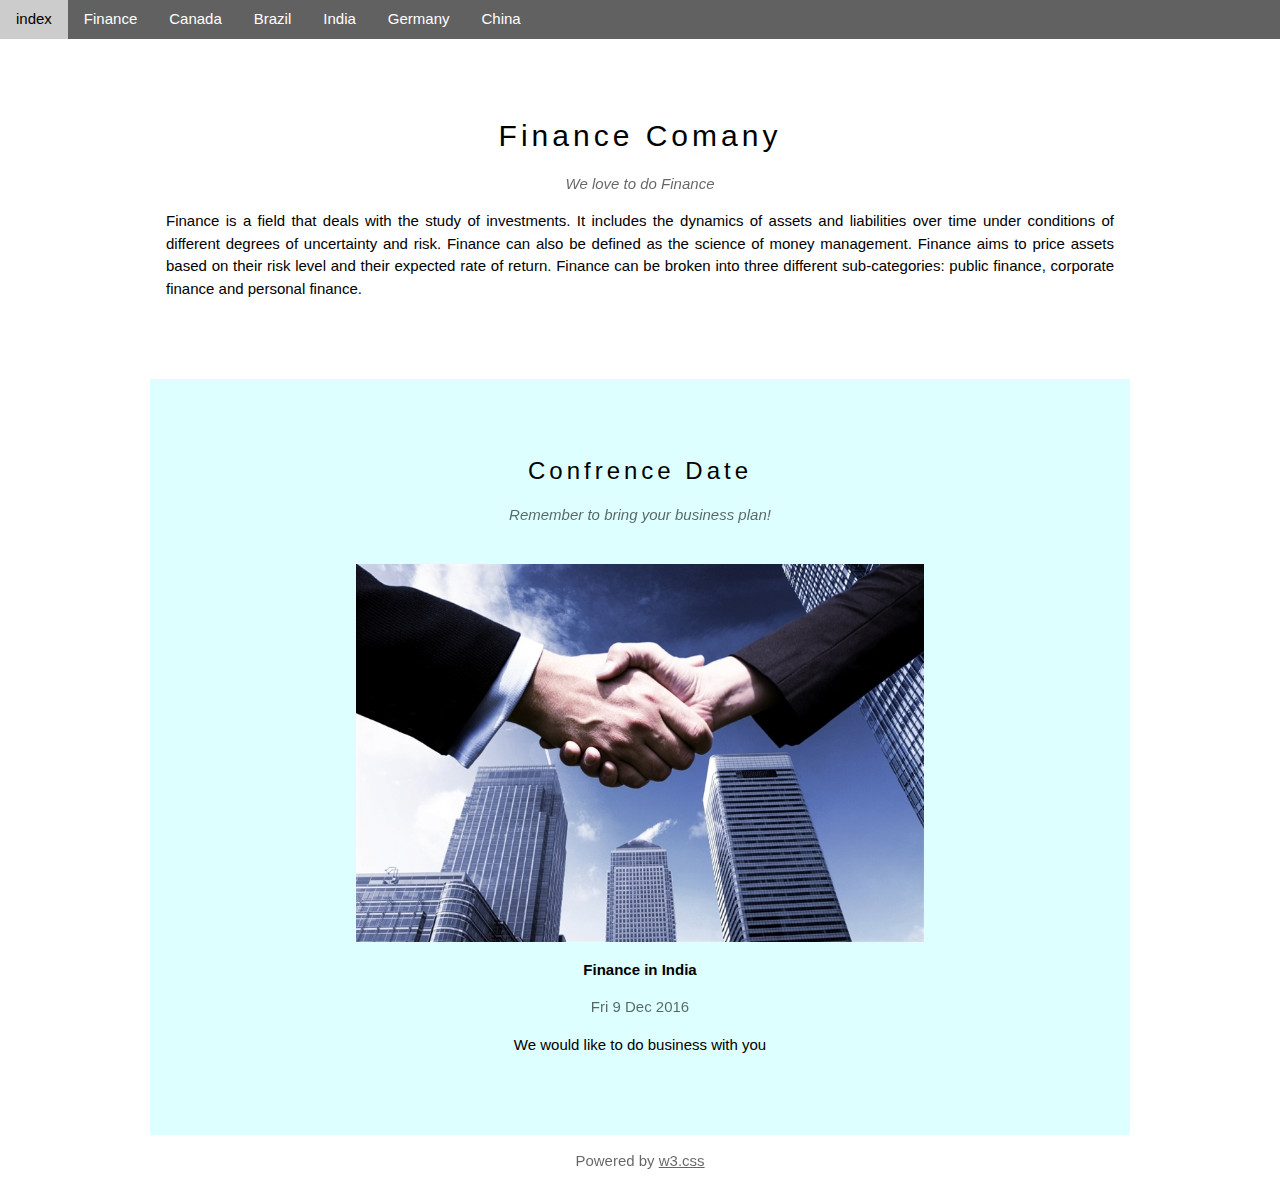
<file: index.html>
<!DOCTYPE html>
<html>
<head>
  <title>index</title>
  <!-- Link to w3.css external style sheet -->
  <link rel="stylesheet" href="w3.css">
</head>
<body>
  <ul class="w3-navbar w3-dark-grey">
    <li><a href="index.html">index</a></li>
    <li><a href="Finance.html">Finance</a></li>
    <li><a href="Canada.html">Canada</a></li>
    <li><a href="Brazil.html">Brazil</a></li>
    <li><a href="India.html">India</a></li>
    <li><a href="Germany.html">Germany</a></li>
    <li><a href="China.html">China</a></li>
  </ul>

  <div class="w3-container w3-content w3-center w3-padding-64">
    <h2 class="w3-wide">Finance Comany</h2>
    <p class="w3-opacity"><i>We love to do Finance</i></p>
    <p class="w3-justify">Finance is a field that deals with the study of investments. It includes the dynamics of assets and liabilities over time under conditions of different degrees of uncertainty and risk. Finance can also be defined as the science of money management. Finance aims to price assets based on their risk level and their expected rate of return. Finance can be broken into three different sub-categories: public finance, corporate finance and personal finance.</p>
  </div>

  <div class="w3-container w3-content w3-center w3-padding-64 w3-pale-blue">
    <h3 class="w3-wide">Confrence Date</h3>
    <p class="w3-opacity"><i>Remember to bring your business plan!</i></p><br>
    <img src="images/business.jpg" alt="New York" style="width:60%" class="w3-hover-opacity">
      
    <p><b>Finance in India</b></p>
    <p class="w3-opacity">Fri 9 Dec 2016</p>
    <p>We would like to do business with you</p>
  </div>

  <!-- Footer -->
  <footer class="w3-center w3-opacity">
      <p>Powered by <a href="http://www.w3schools.com/w3css/default.asp" target="_blank">w3.css</a></p>
  </footer>
</body>
</html>
</file>
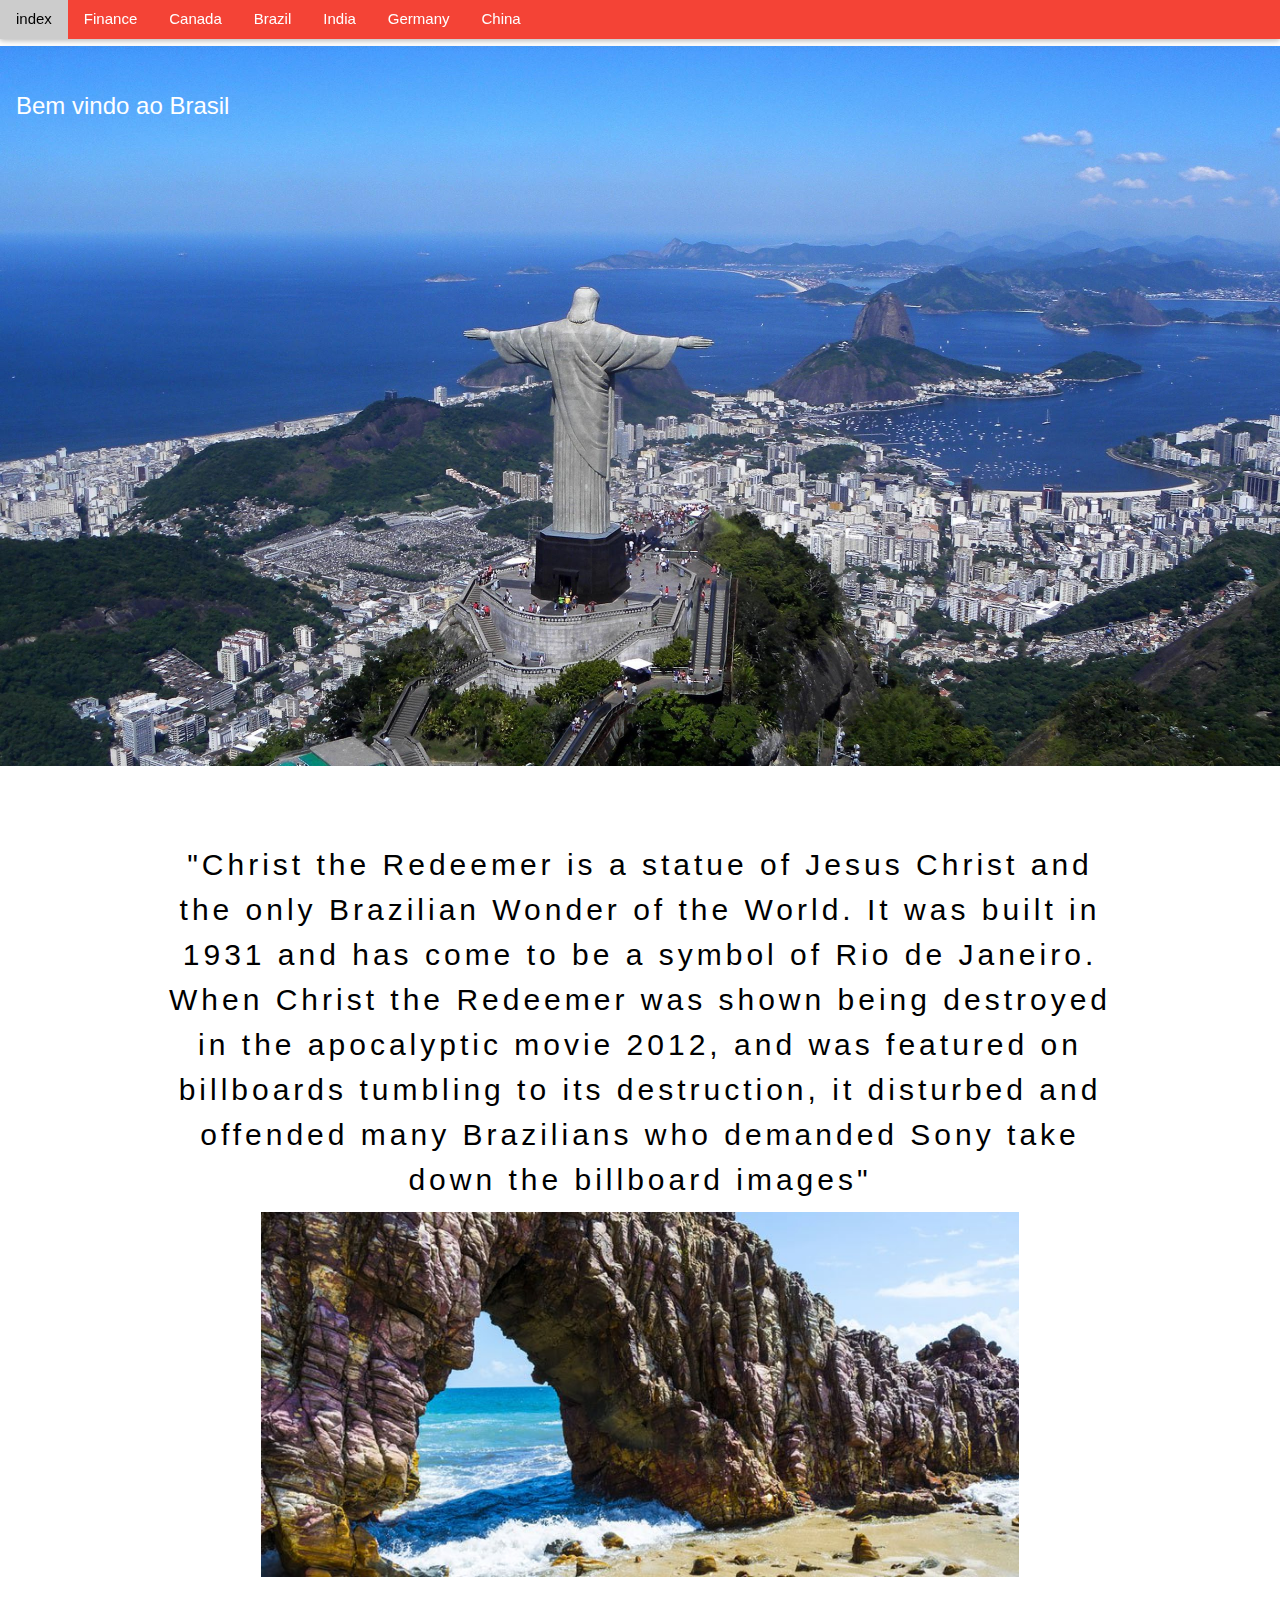
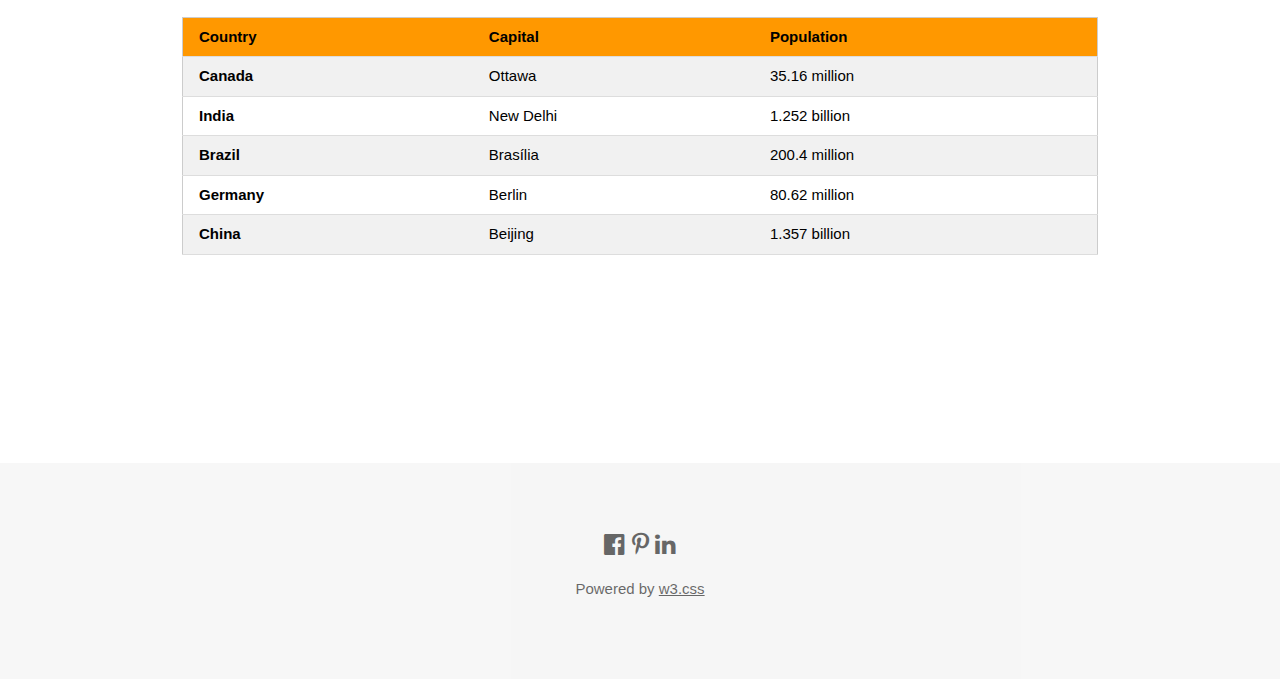
<file: Brazil.html>
<!DOCTYPE html>
<html>
<head>
  <title>Brazil</title>
  <!-- Link to w3.css external style sheet -->
  <link rel="stylesheet" href="w3.css">
  <!-- Link to font awesome icons style sheet -->
  <link rel="stylesheet" href="https://cdnjs.cloudflare.com/ajax/libs/font-awesome/4.6.3/css/font-awesome.min.css">
  <style>
    body {
      font-family: sans-serif;
    }
  </style>
</head>
<body>
  <!-- Navbar -->
  <div class="w3-top">
    <ul class="w3-navbar w3-red w3-card-2">
     <li><a href="index.html">index</a></li>
    <li><a href="Finance.html">Finance</a></li>
      <li><a href="Canada.html">Canada</a></li>
    <li><a href="Brazil.html">Brazil</a></li>
    <li><a href="India.html">India</a></li>
    <li><a href="Germany.html">Germany</a></li>
    <li><a href="China.html">China</a></li>
    
      <li class="w3-dropdown-hover">
          
        
      </li>
    </ul>
  </div>

  <!-- Page content -->
  <div class="w3-content" style="max-width:2000px; margin-top:46px">
     <!-- The Header Image -->
    <div class="w3-display-container w3-center">
      <img src="images/Brazil.jpg" alt="" style="width:100%">
      <div class="w3-display-topleft w3-container w3-text-white w3-padding-32">
        <h3>Bem vindo ao Brasil</h3>
         
      </div>
    </div>
    
    <!-- The Band Section -->
    <div class="w3-container w3-content w3-center w3-padding-64" id="band">
      <h2 class="w3-wide">"Christ the Redeemer is a statue of Jesus Christ and the only Brazilian Wonder of the World. It was built in 1931 and has come to be a symbol of Rio de Janeiro. When Christ the Redeemer was shown being destroyed in the apocalyptic movie 2012, and was featured on billboards tumbling to its destruction, it disturbed and offended many Brazilians who demanded Sony take down the billboard images"</h2>
    <img src="images/5.jpg" alt="" style="width:80%">
     
      <div class="w3-row-padding">
      <br>
       
      </div>
      <div class= "w3-margin">
      <table class="w3-table-all w3 hoverable">
           <tr class="w3-orange">

                <th>Country</th>
                <th>Capital</th>
                <th>Population</th>
            </tr>

      <tr>
         <th>Canada</th>
         <td>Ottawa</td>
         <td>35.16 million</td>
      </tr>
      <tr>
         <th>India</th> 
         <td>New Delhi</td>
         <td>1.252 billion</td>
      </tr>
      <tr>
         <th>Brazil</th>       
         <td>Brasília</td>
         <td>200.4 million</td>
      </tr>
      <tr>
      <th>Germany</th>
      <td>Berlin</td>
      <td>80.62 million</td>
      </tr>
      <tr>
      <th>China</th>
      <td>Beijing</td>
      <td>1.357 billion</td>
        </table>
    </div>

    <!-- The Tour Section -->
    
        
      
    </div>

    <!-- The Contact Section -->
    <div class="w3-container w3-content w3-center w3-padding-64" id="contact">
      </div>
    </div>
  <!-- End Page Content -->
  

  <!-- Footer -->
  <footer class="w3-container w3-padding-64 w3-center w3-opacity w3-light-grey w3-xlarge">
      <a href="#" class="w3-hover-text-indigo"><i class="fa fa-facebook-official"></i></a>
      <a href="#" class="w3-hover-text-red"><i class="fa fa-pinterest-p"></i></a>
      <a href="#" class="w3-hover-text-indigo"><i class="fa fa-linkedin"></i></a>
      <p class="w3-medium">Powered by <a href="http://www.w3schools.com/w3css/default.asp" target="_blank">w3.css</a></p>
  </footer>
</body>
</html>
</file>
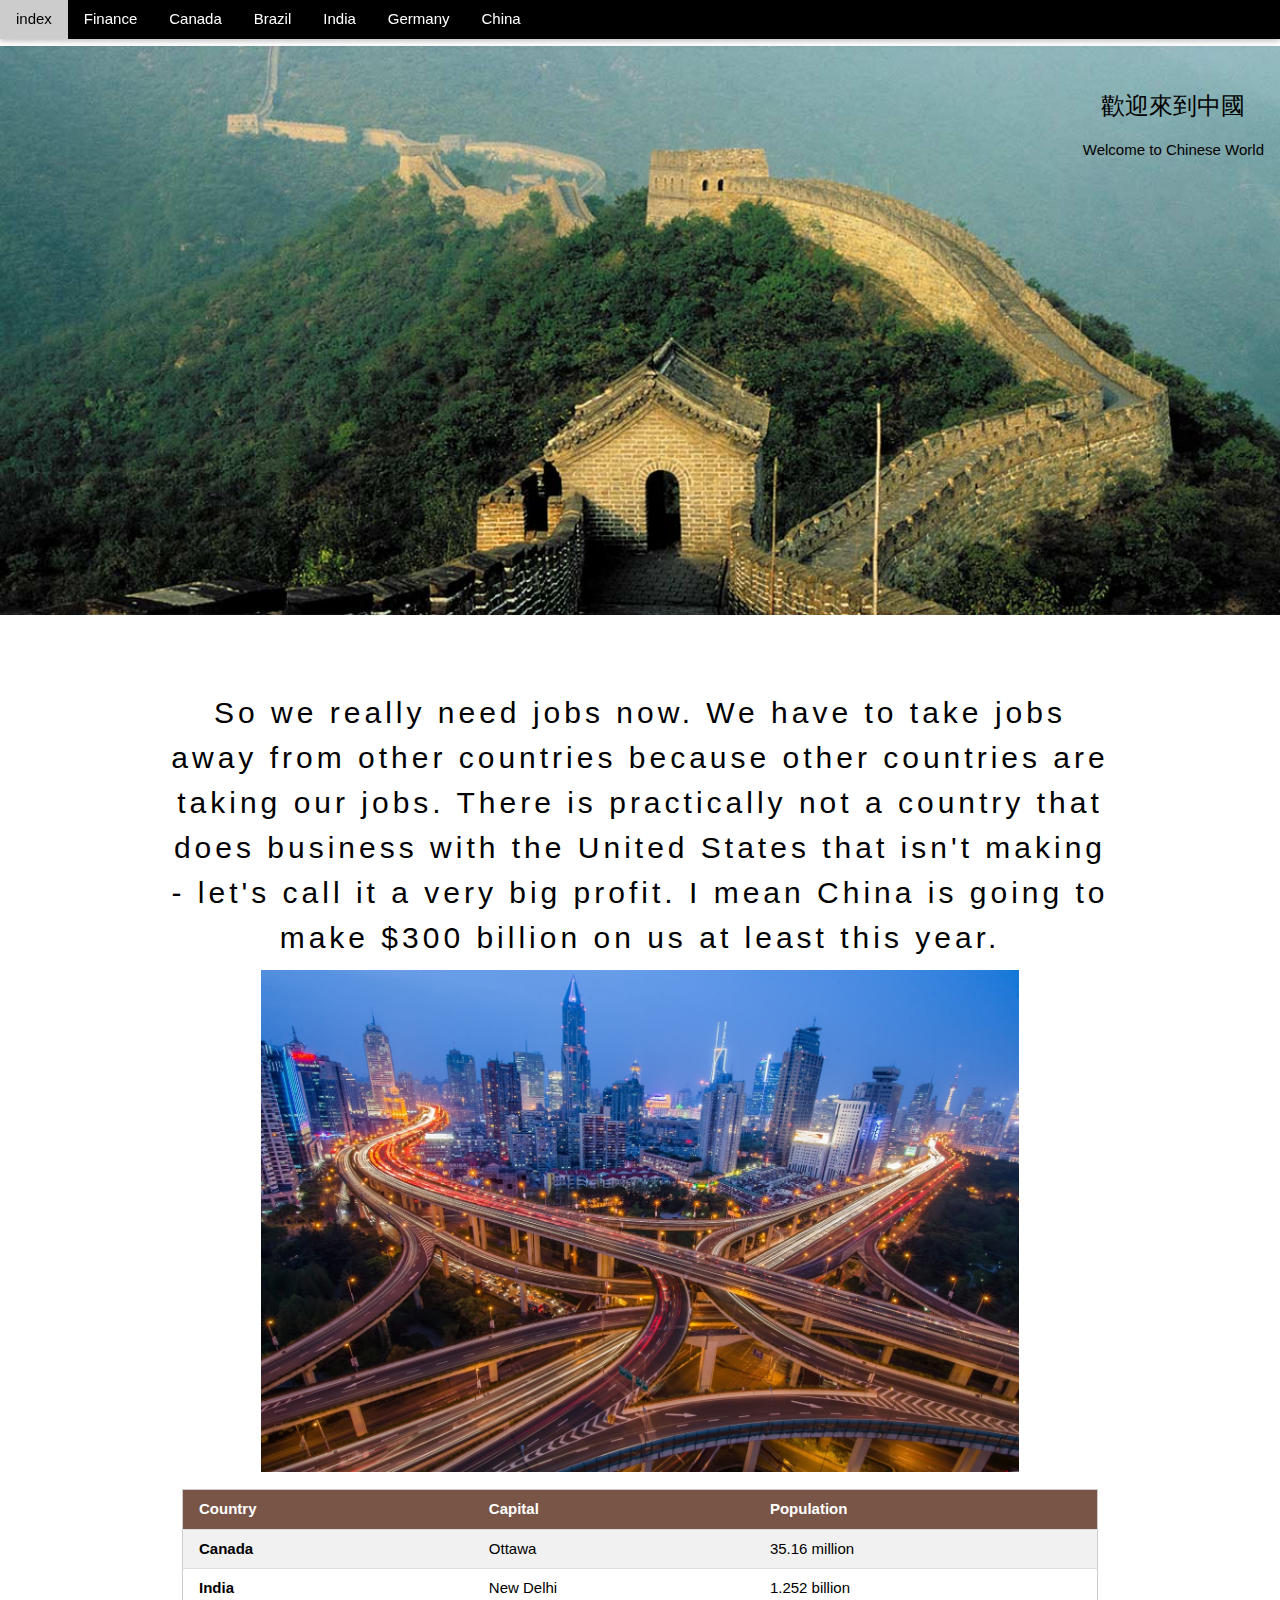
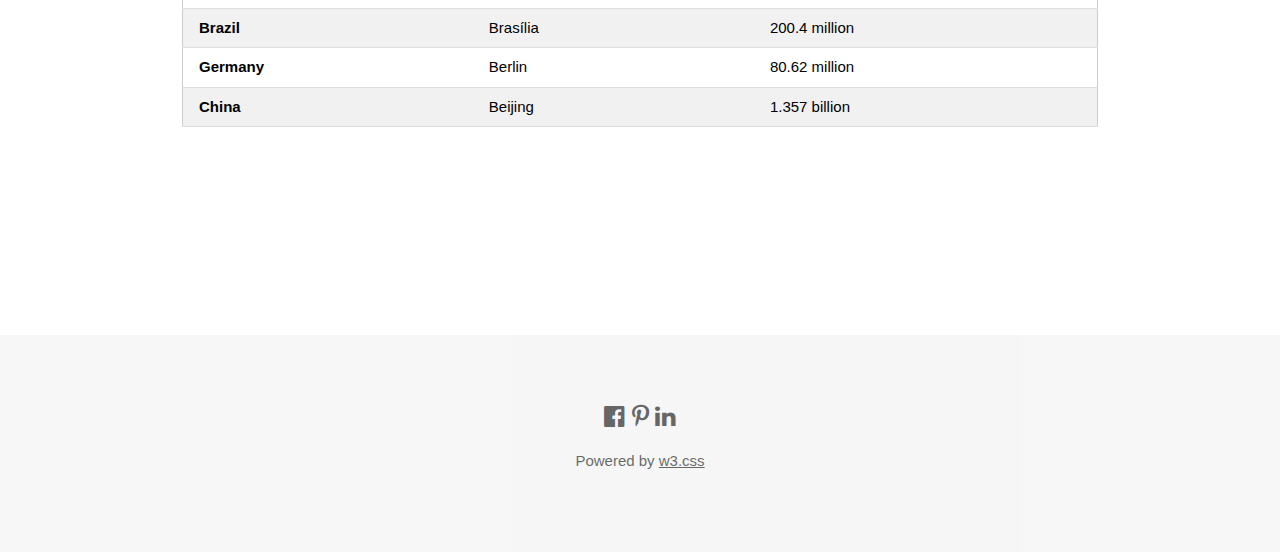
<file: China.html>
<!DOCTYPE html>
<html>
<head>
<meta http-equiv="Content-Type" content="text/html; charset=utf-8" />
  <title>China</title>
  <!-- Link to w3.css external style sheet -->
  <link rel="stylesheet" href="w3.css">
  <!-- Link to font awesome icons style sheet -->
  <link rel="stylesheet" href="https://cdnjs.cloudflare.com/ajax/libs/font-awesome/4.6.3/css/font-awesome.min.css">
  <style>
    body {
      font-family: sans-serif;
    }
  </style>
</head>
<body>
  <!-- Navbar -->
  <div class="w3-top">
    <ul class="w3-navbar w3-black w3-card-2">
     <li><a href="index.html">index</a></li>
    <li><a href="Finance.html">Finance</a></li>
      <li><a href="Canada.html">Canada</a></li>
    <li><a href="Brazil.html">Brazil</a></li>
    <li><a href="India.html">India</a></li>
    <li><a href="Germany.html">Germany</a></li>
    <li><a href="China.html">China</a></li>
    
      <li class="w3-dropdown-hover">
          
        
      </li>
    </ul>
  </div>

  <!-- Page content -->
  <div class="w3-content" style="max-width:2000px; margin-top:46px">
     <!-- The Header Image -->
    <div class="w3-display-container w3-center">
      <img src="images/china.jpg" alt="" style="width:100%">
      <div class="w3-display-topright w3-container w3-text-black w3-padding-32">
        <h3>歡迎來到中國</h3>
        <p>Welcome to Chinese World</p>   
      </div>
    </div>
    
    <!-- The Band Section -->
    <div class="w3-container w3-content w3-center w3-padding-64" id="band">
      <h2 class="w3-wide">So we really need jobs now. We have to take jobs away from other countries because other countries are taking our jobs. There is practically not a country that does business with the United States that isn't making - let's call it a very big profit. I mean China is going to make $300 billion on us at least this year.</h2>
      <img src="images/8.jpg" alt="" style="width:80%">
    
      <div class="w3-row-padding">
       
      </div>
      <div class= "w3-margin">
      <table class="w3-table-all w3 hoverable">
           <tr class="w3-brown">
                <th>Country</th>
                <th>Capital</th>
                <th>Population</th>
            </tr>

      <tr>
         <th>Canada</th>
         <td>Ottawa</td>
         <td>35.16 million</td>
      </tr>
      <tr>
         <th>India</th> 
         <td>New Delhi</td>
         <td>1.252 billion</td>
      </tr>
      <tr>
         <th>Brazil</th>       
         <td>Brasília</td>
         <td>200.4 million</td>
      </tr>
      <tr>
      <th>Germany</th>
      <td>Berlin</td>
      <td>80.62 million</td>
      </tr>
      <tr>
      <th>China</th>
      <td>Beijing</td>
      <td>1.357 billion</td>
        </table>
    </div>

    <!-- The Tour Section -->
        
      
    </div>

    <!-- The Contact Section -->
    <div class="w3-container w3-content w3-center w3-padding-64" id="contact">
      </div>
    </div>
  <!-- End Page Content -->
  

  <!-- Footer -->
  <footer class="w3-container w3-padding-64 w3-center w3-opacity w3-light-grey w3-xlarge">
      <a href="#" class="w3-hover-text-indigo"><i class="fa fa-facebook-official"></i></a>
      <a href="#" class="w3-hover-text-red"><i class="fa fa-pinterest-p"></i></a>
      <a href="#" class="w3-hover-text-indigo"><i class="fa fa-linkedin"></i></a>
      <p class="w3-medium">Powered by <a href="http://www.w3schools.com/w3css/default.asp" target="_blank">w3.css</a></p>
  </footer>
</body>
</html>
</file>
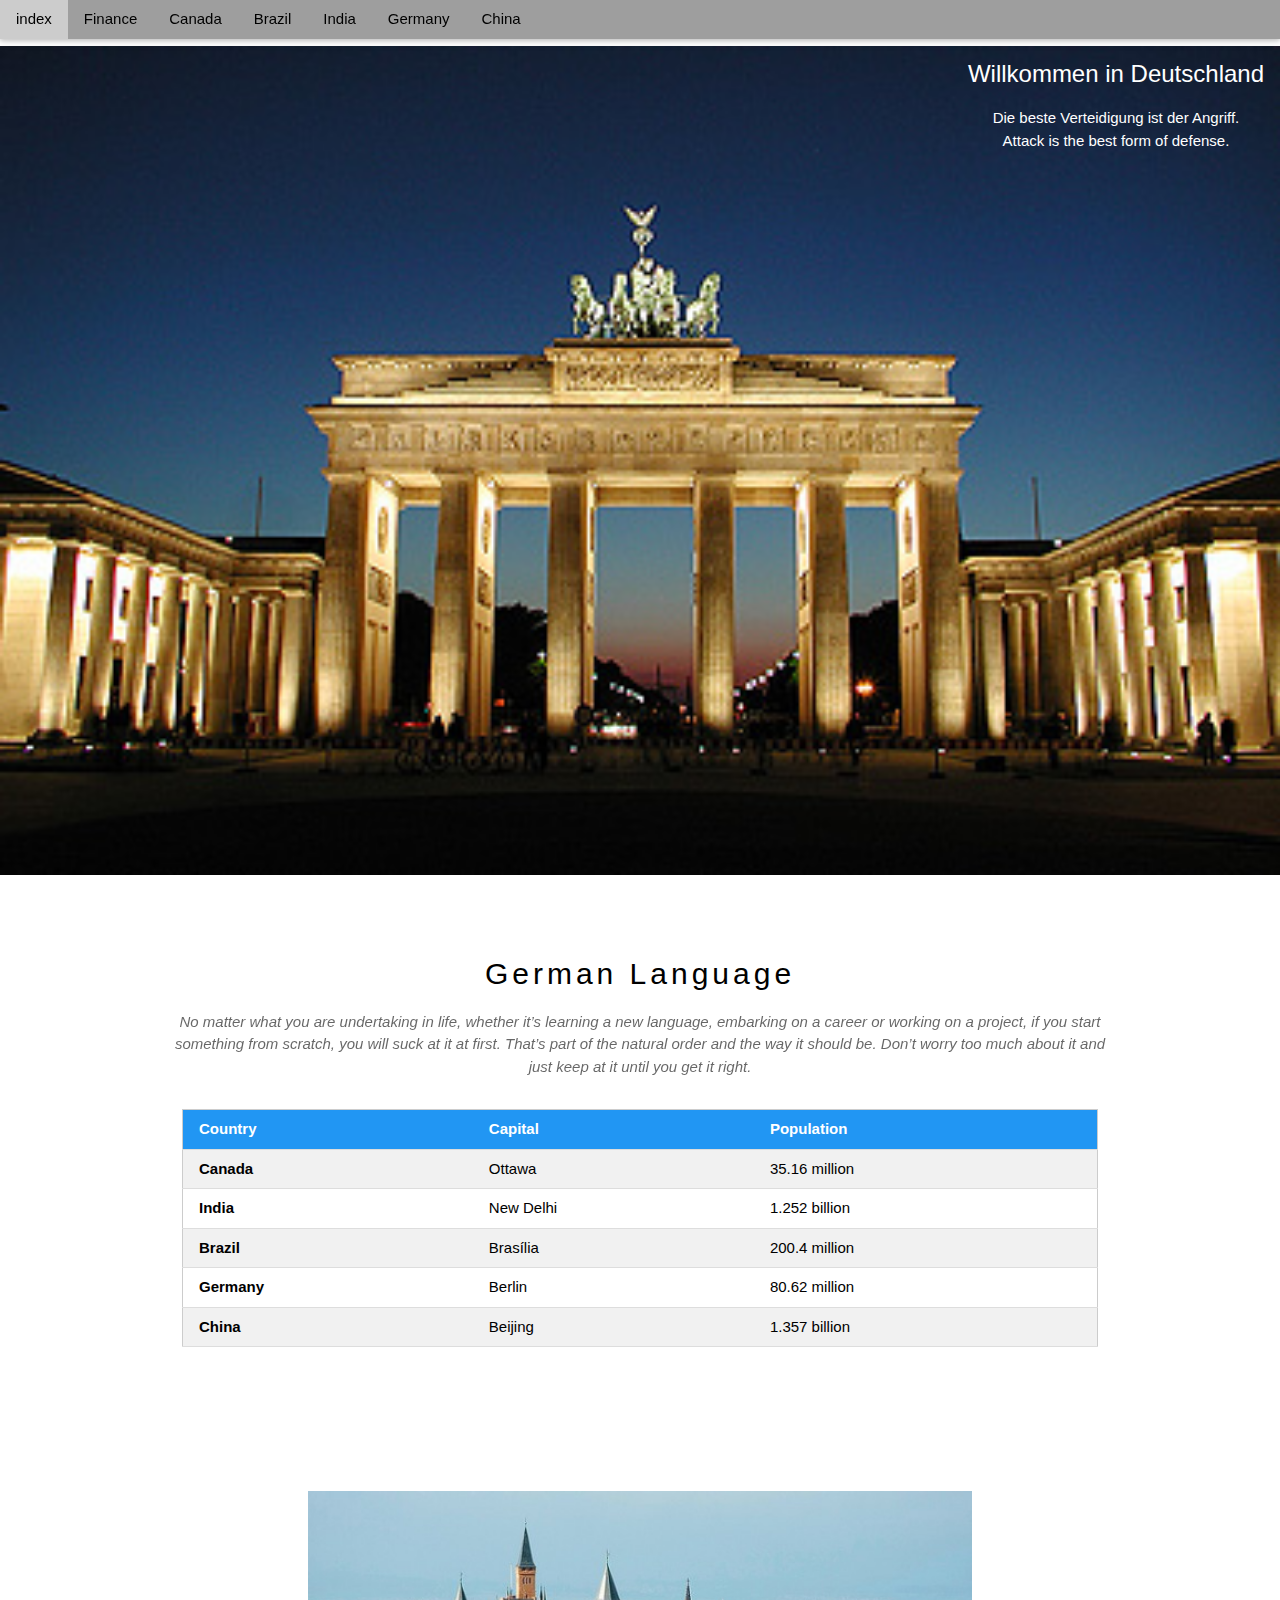
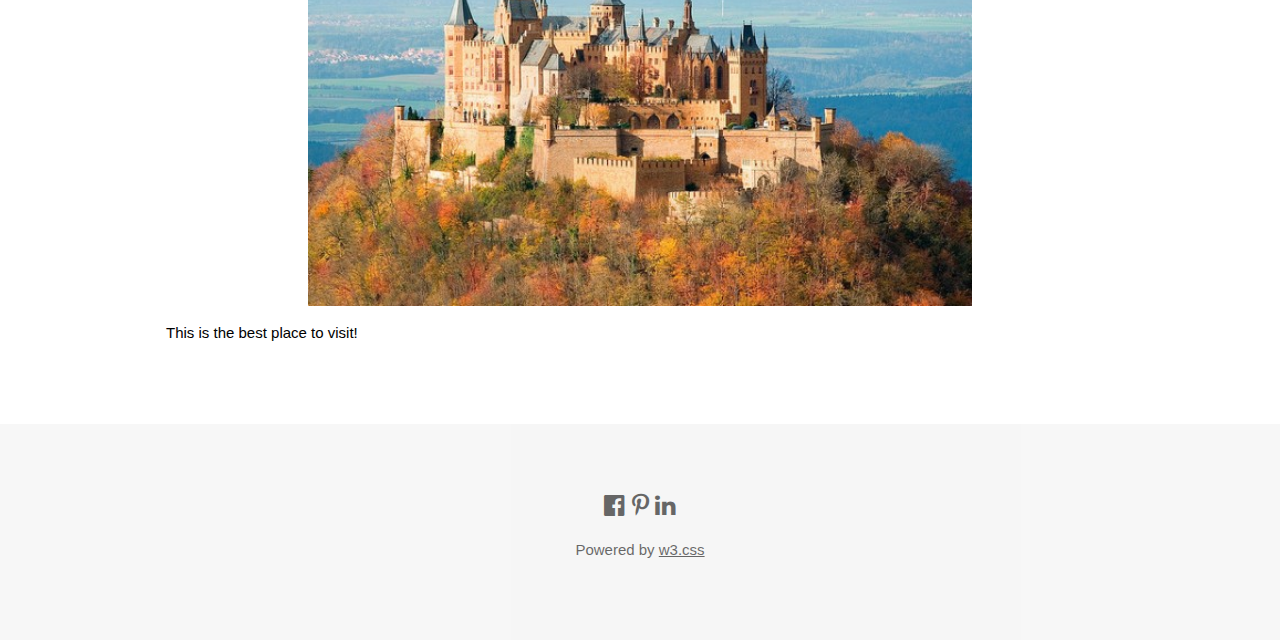
<file: Germany.html>
<!DOCTYPE html>
<html>
<head>
  <title>Germany</title>
  <!-- Link to w3.css external style sheet -->
  <link rel="stylesheet" href="w3.css">
  <!-- Link to font awesome icons style sheet -->
  <link rel="stylesheet" href="https://cdnjs.cloudflare.com/ajax/libs/font-awesome/4.6.3/css/font-awesome.min.css">
  <style>
    body {
      font-family: sans-serif;
    }
  </style>
</head>
<body>
  <!-- Navbar -->
  <div class="w3-top">
    <ul class="w3-navbar w3-grey w3-card-2">
     <li><a href="index.html">index</a></li>
    <li><a href="Finance.html">Finance</a></li>
      <li><a href="Canada.html">Canada</a></li>
    <li><a href="Brazil.html">Brazil</a></li>
    <li><a href="India.html">India</a></li>
    <li><a href="Germany.html">Germany</a></li>
    <li><a href="China.html">China</a></li>
    
      <li class="w3-dropdown-hover">
          
        
      </li>
    </ul>
  </div>

  <!-- Page content -->
  <div class="w3-content" style="max-width:2000px; margin-top:46px">
     <!-- The Header Image -->
    <div class="w3-display-container w3-center">
      <img src="images/germany.jpg" alt="" style="width:100%">
      <div class="w3-display-topright w3-container w3-text-white w3-padding-20">
        <h3>Willkommen in Deutschland</h3>
        <p>Die beste Verteidigung ist der Angriff. <br>
           Attack is the best form of defense.</p>   
      </div>
    </div>
    
    <!-- The Band Section -->
    <div class="w3-container w3-content w3-center w3-padding-64" id="band">
      <h2 class="w3-wide">German Language</h2>
      <p class="w3-opacity"><i>No matter what you are undertaking in life, whether it’s learning a new language, embarking on a career or working on a project, if you start something from scratch, you will suck at it at first. That’s part of the natural order and the way it should be. Don’t worry too much about it and just keep at it until you get it right.</i></p>
      <div class="w3-row-padding">
       
      </div>
      <div class= "w3-margin">
      <table class="w3-table-all w3 hoverable">
           <tr class="w3-blue">
                <th>Country</th>
                <th>Capital</th>
                <th>Population</th>
            </tr>

      <tr>
         <th>Canada</th>
         <td>Ottawa</td>
         <td>35.16 million</td>
      </tr>
      <tr>
         <th>India</th> 
         <td>New Delhi</td>
         <td>1.252 billion</td>
      </tr>
      <tr>
         <th>Brazil</th>       
         <td>Brasília</td>
         <td>200.4 million</td>
      </tr>
      <tr>
      <th>Germany</th>
      <td>Berlin</td>
      <td>80.62 million</td>
      </tr>
      <tr>
      <th>China</th>
      <td>Beijing</td>
      <td>1.357 billion</td>
        </table>
    </div>

    <!-- The Tour Section -->
    
        
      
    </div>

    <!-- The Contact Section -->
    <div class="w3-container w3-content w3-center w3-padding-64" id="contact">
        <img src="images/7.jpg" class="w3-Rectangle" alt="" style="width:70%">
         <p class="w3-justify">This is the best place to visit!</p>
      </div>
    </div>
  <!-- End Page Content -->
  

  <!-- Footer -->
  <footer class="w3-container w3-padding-64 w3-center w3-opacity w3-light-grey w3-xlarge">
      <a href="#" class="w3-hover-text-indigo"><i class="fa fa-facebook-official"></i></a>
      <a href="#" class="w3-hover-text-red"><i class="fa fa-pinterest-p"></i></a>
      <a href="#" class="w3-hover-text-indigo"><i class="fa fa-linkedin"></i></a>
      <p class="w3-medium">Powered by <a href="http://www.w3schools.com/w3css/default.asp" target="_blank">w3.css</a></p>
  </footer>
</body>
</html>
</file>
